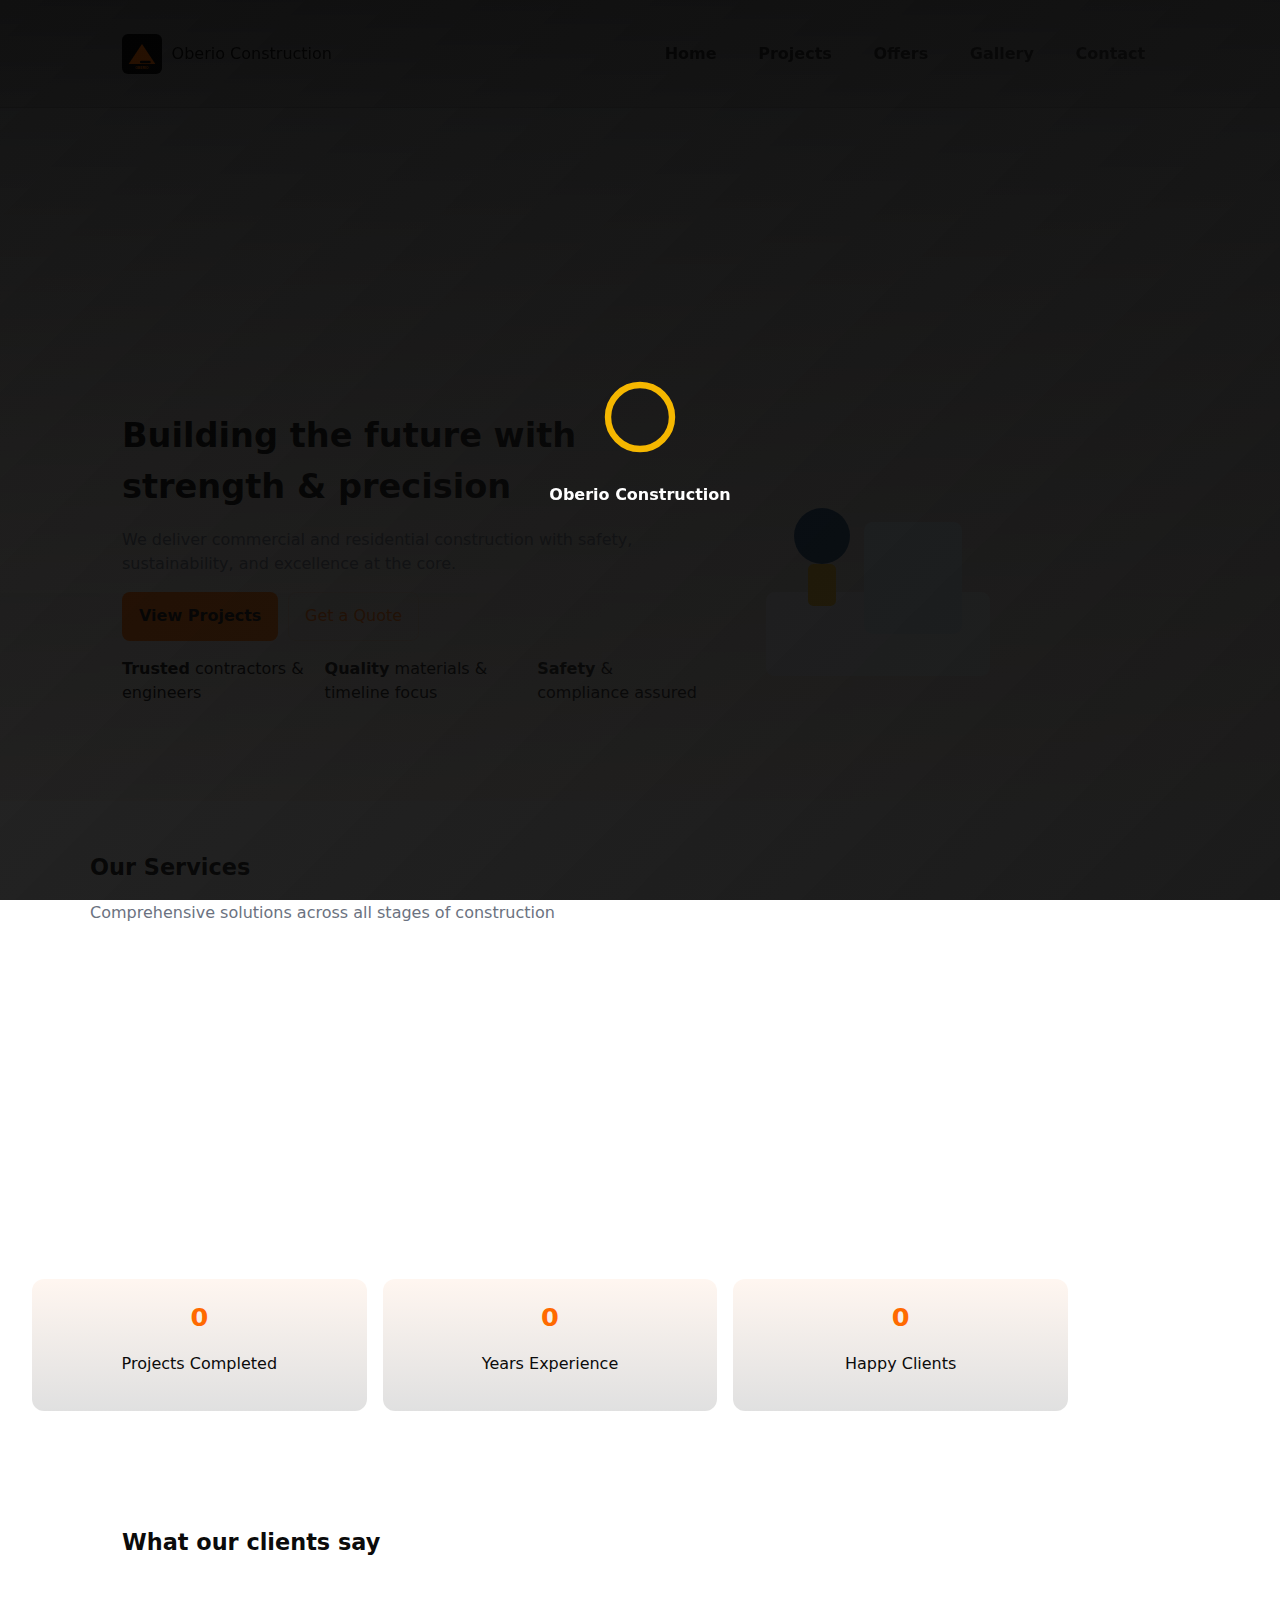
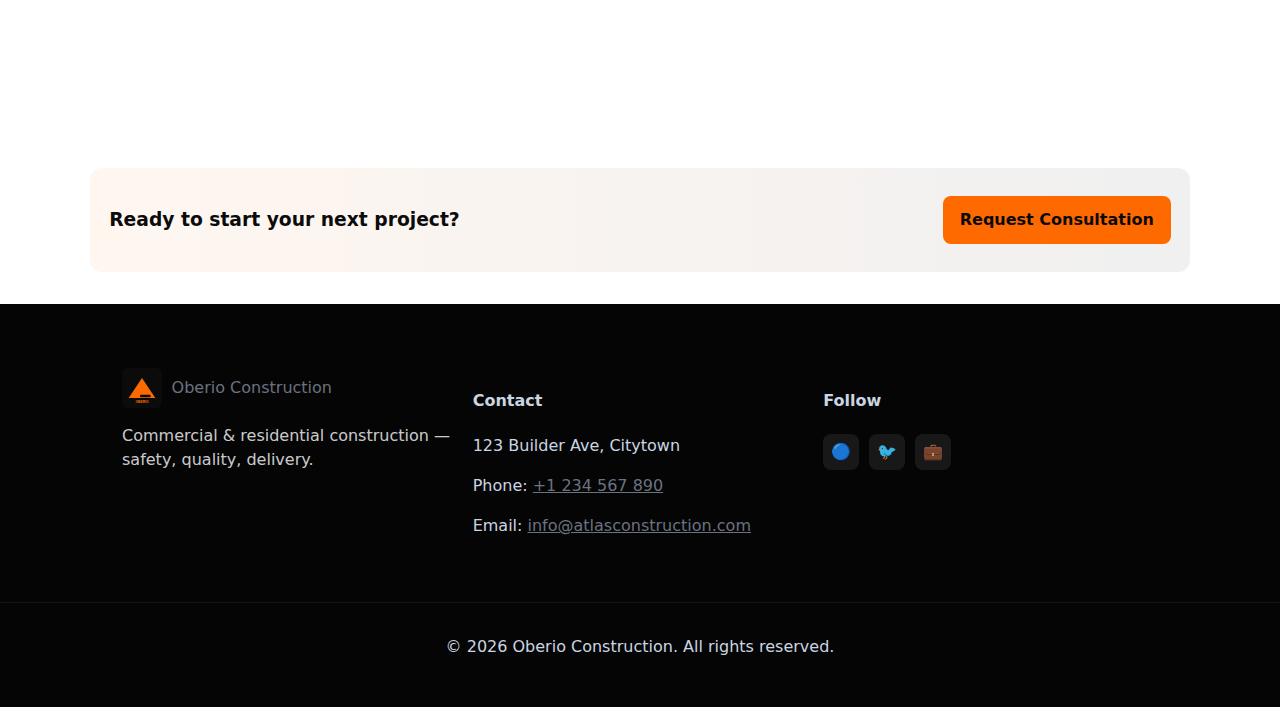
<file: index.html>
<!doctype html>
<html lang="en">
  <head>
    <meta charset="utf-8" />
    <meta name="viewport" content="width=device-width, initial-scale=1" />
    <meta name="description" content="Professional construction company—projects, offers, gallery and contact." />
  <title>Oberio Construction — Building the Future</title>
    <link rel="stylesheet" href="css/style.css" />
    <link rel="icon" href="assets/images/logo.svg" />
  </head>
  <body>
    <!-- Loading Screen -->
    <div id="loading-screen" class="loading-screen">
      <div class="loader">
        <svg viewBox="0 0 100 100" width="80" height="80">
          <circle cx="50" cy="50" r="40" stroke="#f5b700" stroke-width="8" fill="none" stroke-linecap="round"/>
        </svg>
  <p>Oberio Construction</p>
      </div>
    </div>

    <header class="site-header">
      <div class="container nav-wrap">
        <a class="brand" href="index.html">
          <img src="assets/images/logo.svg" alt="Oberio Construction logo" class="logo" />
          <span>Oberio Construction</span>
        </a>
        <nav class="site-nav" id="site-nav">
          <a href="index.html">Home</a>
          <a href="projects.html">Projects</a>
          <a href="offers.html">Offers</a>
          <a href="gallery.html">Gallery</a>
          <a href="contact.html">Contact</a>
        </nav>
  <button id="nav-toggle" class="nav-toggle" aria-label="Toggle navigation">☰</button>
      </div>
    </header>

    <main>
      <section class="hero">
        <!-- animated gradient + optional background video -->
        <div class="hero-bg">
          <video class="hero-video" autoplay muted loop playsinline crossorigin="anonymous">
            <source src="https://sample-videos.com/video123/mp4/720/big_buck_bunny_720p_1mb.mp4" type="video/mp4">
          </video>
          <div class="hero-bg-overlay"></div>
          <svg class="hero-pattern" viewBox="0 0 800 300" preserveAspectRatio="none" aria-hidden="true">
            <defs>
              <linearGradient id="g1" x1="0" x2="1"><stop offset="0" stop-color="#073b6e" stop-opacity=".06"/><stop offset="1" stop-color="#f5b700" stop-opacity=".02"/></linearGradient>
            </defs>
            <rect width="800" height="300" fill="url(#g1)"></rect>
          </svg>
        </div>
        <div class="construction-scene">
          <!-- crane animation -->
          <div class="container">
            <object type="image/svg+xml" data="assets/images/crane.svg" class="crane-object" aria-hidden="true"></object>
          </div>
        </div>
        <div class="container hero-grid">
          <div class="hero-content">
            <h1>Building the future with strength & precision</h1>
            <p>We deliver commercial and residential construction with safety, sustainability, and excellence at the core.</p>
            <div class="hero-ctas">
              <a class="btn btn-primary" href="projects.html">View Projects</a>
              <a class="btn btn-outline" href="contact.html">Get a Quote</a>
            </div>
            <ul class="hero-features">
              <li><strong>Trusted</strong> contractors & engineers</li>
              <li><strong>Quality</strong> materials & timeline focus</li>
              <li><strong>Safety</strong> & compliance assured</li>
            </ul>
          </div>
          <div class="hero-media">
            <img src="assets/images/hero-worker.svg" alt="construction worker illustration" />
          </div>
        </div>
      </section>

      <section class="services container" id="services">
        <h2 class="section-title">Our Services</h2>
        <p class="section-sub">Comprehensive solutions across all stages of construction</p>
        <div class="services-grid">
          <article class="card service-card animate-up">
            <div class="card-icon">🏗️</div>
            <h3>Project Management</h3>
            <p>End-to-end planning, procurement and delivery.</p>
          </article>
          <article class="card service-card animate-up" style="animation-delay:.08s">
            <div class="card-icon">🧱</div>
            <h3>Structural Works</h3>
            <p>Concrete, steel and foundation expertise.</p>
          </article>
          <article class="card service-card animate-up" style="animation-delay:.16s">
            <div class="card-icon">🛠️</div>
            <h3>Renovation & Fit-out</h3>
            <p>Interior upgrades and turnkey solutions.</p>
          </article>
          <article class="card service-card animate-up" style="animation-delay:.24s">
            <div class="card-icon">🌱</div>
            <h3>Sustainable Design</h3>
            <p>Energy-efficient, eco-friendly assemblies.</p>
          </article>
        </div>
      </section>

      <section class="stats container">
        <div class="stats-grid">
          <div class="stat-card">
            <h3 class="counter" data-target="326">0</h3>
            <p>Projects Completed</p>
          </div>
          <div class="stat-card">
            <h3 class="counter" data-target="18">0</h3>
            <p>Years Experience</p>
          </div>
          <div class="stat-card">
            <h3 class="counter" data-target="124">0</h3>
            <p>Happy Clients</p>
          </div>
        </div>
      </section>

      <section class="testimonials container">
        <h2 class="section-title">What our clients say</h2>
        <div class="testimonials-grid">
          <blockquote class="testimonial card animate-up">
            <p>Oberio delivered ahead of schedule and were professional throughout. Highly recommended.</p>
            <footer>— Sarah J., Facilities Manager</footer>
          </blockquote>
          <blockquote class="testimonial card animate-up" style="animation-delay:.08s">
            <p>Excellent communication and a dedicated team — the fit-out exceeded expectations.</p>
            <footer>— Mark R., CEO</footer>
          </blockquote>
        </div>
      </section>

      <section class="cta container cta-compact">
        <h3>Ready to start your next project?</h3>
        <a class="btn btn-primary" href="contact.html">Request Consultation</a>
      </section>
    </main>

    <footer class="site-footer">
      <div class="container footer-grid">
          <div>
          <a class="brand" href="index.html"><img src="assets/images/logo.svg" alt="logo" class="logo"/> <span>Oberio Construction</span></a>
          <p class="muted">Commercial & residential construction — safety, quality, delivery.</p>
        </div>
        <div>
          <h4>Contact</h4>
          <p>123 Builder Ave, Citytown</p>
          <p>Phone: <a href="tel:+1234567890">+1 234 567 890</a></p>
          <p>Email: <a href="mailto:info@atlasconstruction.com">info@atlasconstruction.com</a></p>
        </div>
        <div>
          <h4>Follow</h4>
          <div class="socials">
            <a href="#" aria-label="facebook" class="social">🔵</a>
            <a href="#" aria-label="twitter" class="social">🐦</a>
            <a href="#" aria-label="linkedin" class="social">💼</a>
          </div>
        </div>
      </div>
      <div class="footer-bottom">
  <p>© <span id="year"></span> Oberio Construction. All rights reserved.</p>
      </div>
    </footer>

    <button id="scrollTop" class="scroll-top" aria-label="Scroll to top">↑</button>

    <script src="js/script.js"></script>
  </body>
</html>
</file>
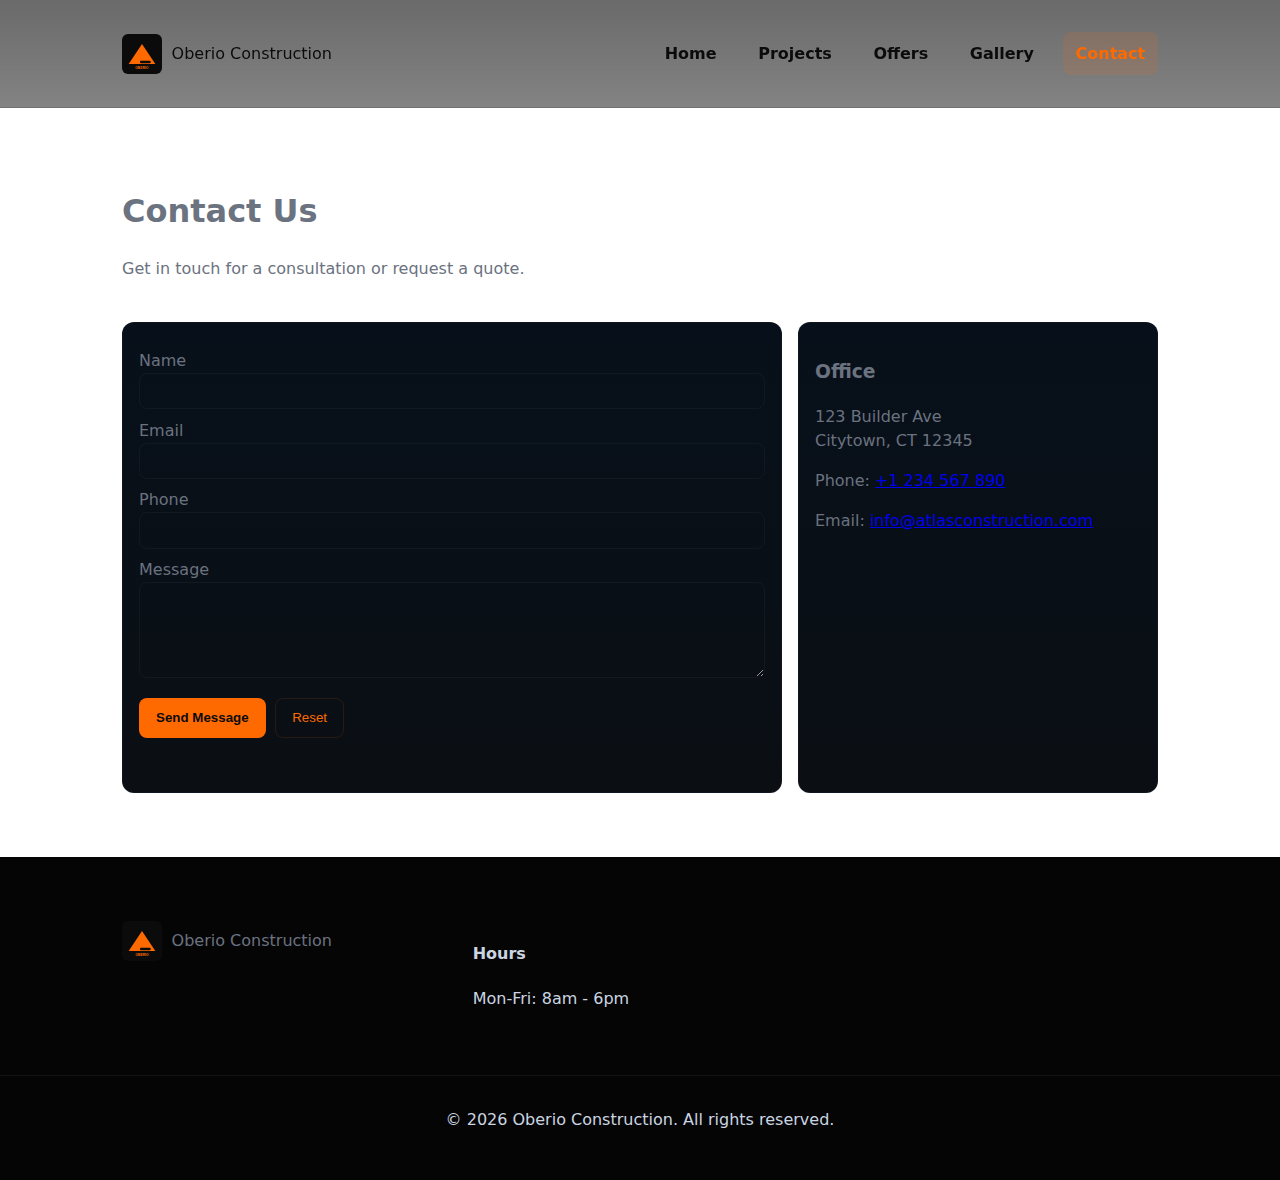
<file: contact.html>
<!doctype html>
<html lang="en">
  <head>
    <meta charset="utf-8" />
    <meta name="viewport" content="width=device-width, initial-scale=1" />
  <meta name="description" content="Contact – Oberio Construction" />
  <title>Contact — Oberio Construction</title>
    <link rel="stylesheet" href="css/style.css" />
  </head>
  <body>
    <header class="site-header">
      <div class="container nav-wrap">
  <a class="brand" href="index.html"><img src="assets/images/logo.svg" alt="logo" class="logo"/> <span>Oberio Construction</span></a>
        <nav class="site-nav">
          <a href="index.html">Home</a>
          <a href="projects.html">Projects</a>
          <a href="offers.html">Offers</a>
          <a href="gallery.html">Gallery</a>
          <a class="active" href="contact.html">Contact</a>
        </nav>
        
      </div>
    </header>

    <main class="container contact-page">
      <section class="page-hero">
        <h1>Contact Us</h1>
        <p>Get in touch for a consultation or request a quote.</p>
      </section>

      <section class="contact-grid">
        <form id="contactForm" class="contact-form card">
          <label for="name">Name</label>
          <input id="name" name="name" required />

          <label for="email">Email</label>
          <input id="email" name="email" type="email" required />

          <label for="phone">Phone</label>
          <input id="phone" name="phone" />

          <label for="message">Message</label>
          <textarea id="message" name="message" rows="5" required></textarea>

          <div class="form-actions">
            <button type="submit" class="btn btn-primary">Send Message</button>
            <button type="reset" class="btn btn-outline">Reset</button>
          </div>

          <p id="formStatus" class="form-status" aria-live="polite"></p>
        </form>

        <div class="contact-info card">
          <h3>Office</h3>
          <p>123 Builder Ave<br/>Citytown, CT 12345</p>
          <p>Phone: <a href="tel:+1234567890">+1 234 567 890</a></p>
          <p>Email: <a href="mailto:info@atlasconstruction.com">info@atlasconstruction.com</a></p>

          <div class="map">
            <!-- Replace with actual Google Maps iframe and API key when deploying -->
            <iframe width="100%" height="220" frameborder="0" style="border:0"
              src="https://www.google.com/maps/embed?pb=!1m18!1m12!1m3!1d3168.123456789!2d-122.0842499!3d37.4220656!2m3!1f0!2f0!3f0!3m2!1i1024!2i768!4f13.1!3m3!1m2!1s0x808fb0b7e0bfb1b1%3A0xb7cf2b5f3fa2a6d0!2sGoogleplex!5e0!3m2!1sen!2sus!4v1580000000000"
              allowfullscreen>
            </iframe>
          </div>
        </div>
      </section>
    </main>

    <footer class="site-footer">
      <div class="container footer-grid">
        <div>
    <a class="brand" href="index.html"><img src="assets/images/logo.svg" alt="logo" class="logo"/> <span>Oberio Construction</span></a>
        </div>
        <div>
          <h4>Hours</h4>
          <p>Mon-Fri: 8am - 6pm</p>
        </div>
      </div>
      <div class="footer-bottom">
          <p>© <span id="year5"></span> Oberio Construction. All rights reserved.</p>
      </div>
    </footer>

    <script src="js/script.js"></script>
  </body>
</html>
</file>
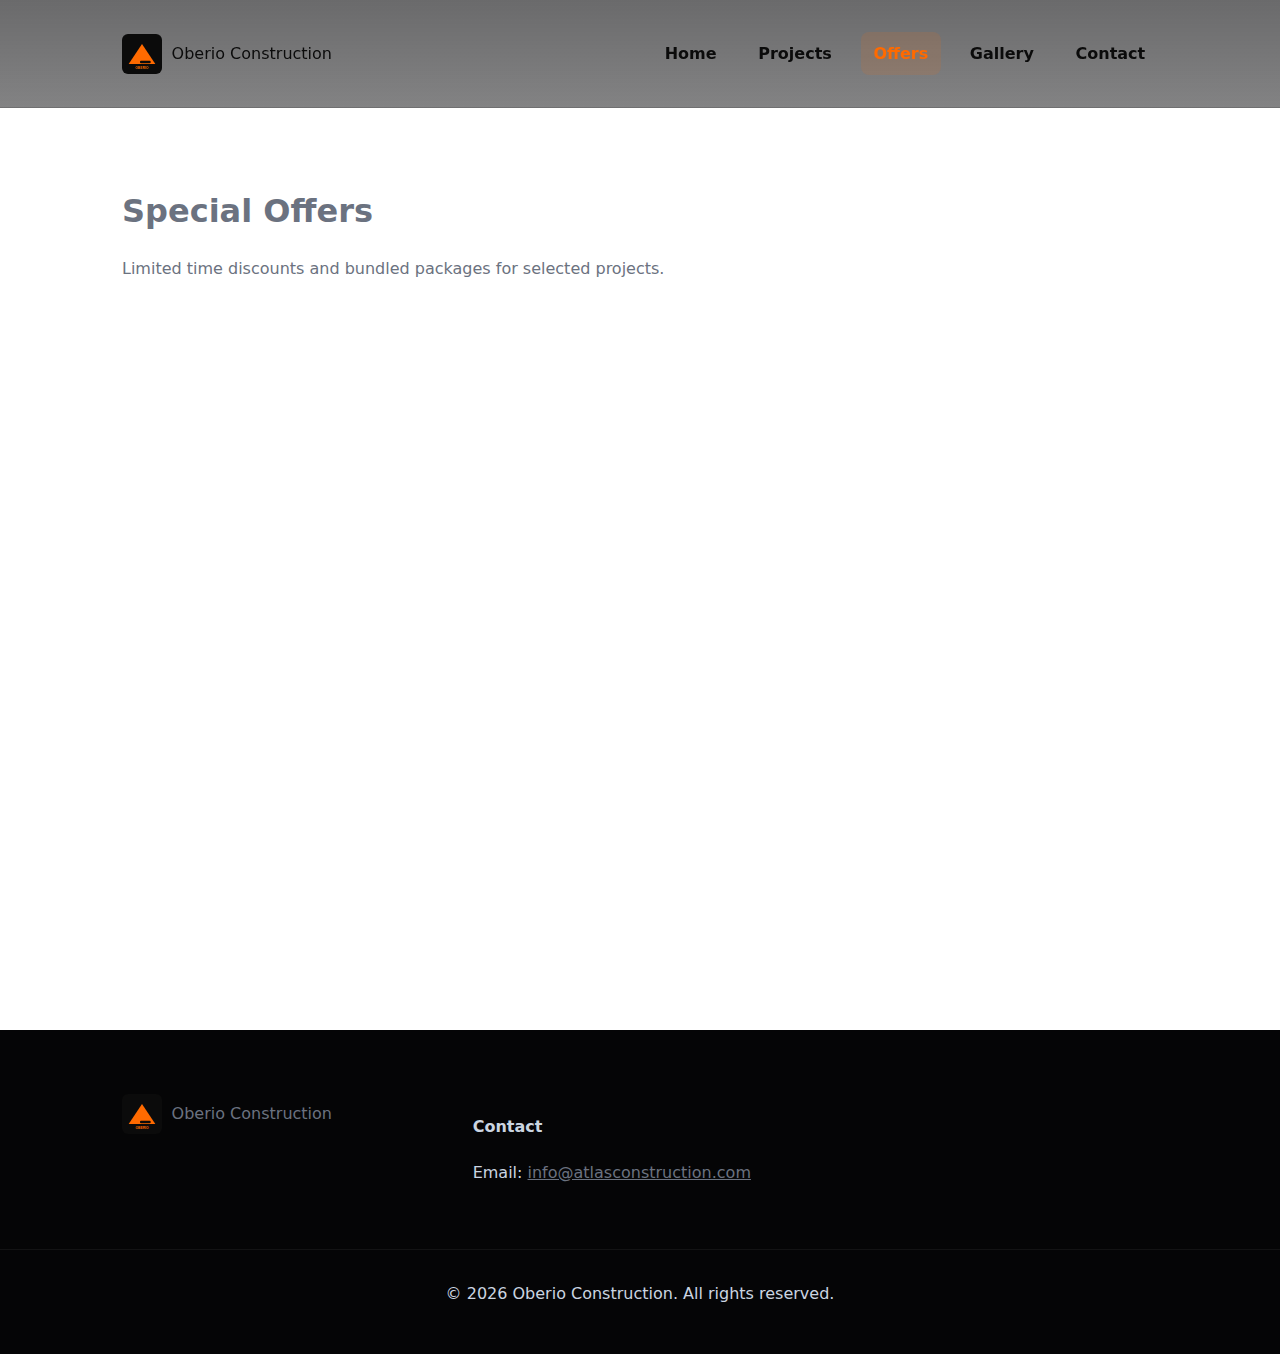
<file: offers.html>
<!doctype html>
<html lang="en">
  <head>
    <meta charset="utf-8" />
    <meta name="viewport" content="width=device-width, initial-scale=1" />
  <meta name="description" content="Offers – Oberio Construction" />
  <title>Offers — Oberio Construction</title>
    <link rel="stylesheet" href="css/style.css" />
  </head>
  <body>
    <header class="site-header">
      <div class="container nav-wrap">
  <a class="brand" href="index.html"><img src="assets/images/logo.svg" alt="logo" class="logo"/> <span>Oberio Construction</span></a>
        <nav class="site-nav">
          <a href="index.html">Home</a>
          <a href="projects.html">Projects</a>
          <a class="active" href="offers.html">Offers</a>
          <a href="gallery.html">Gallery</a>
          <a href="contact.html">Contact</a>
        </nav>
        
      </div>
    </header>

    <main class="container">
      <section class="page-hero">
        <h1>Special Offers</h1>
        <p>Limited time discounts and bundled packages for selected projects.</p>
      </section>

  <section class="offers-grid">
        <article class="card offer-card animate-up">
          <div class="ribbon">20% OFF</div>
          <h3>New Home Fit-out Package</h3>
          <p class="muted">Complete interior fit-out with design consult and 2-year warranty.</p>
          <ul>
            <li>Design consultation</li>
            <li>Quality materials</li>
            <li>Priority scheduling</li>
          </ul>
          <div class="offer-meta">
            <span>Valid until: 2026-06-30</span>
            <a class="btn btn-primary" href="contact.html">Claim Offer</a>
          </div>
        </article>

        <article class="card offer-card animate-up" style="animation-delay:.08s">
          <div class="ribbon ribbon-secondary">FREE</div>
          <h3>Commercial Turnkey Assessment</h3>
          <p class="muted">Free site assessment for large-scale commercial projects.</p>
          <ul>
            <li>Site feasibility</li>
            <li>Preliminary schedule</li>
            <li>Cost estimate</li>
          </ul>
          <div class="offer-meta">
            <span>Limited availability</span>
            <a class="btn btn-outline" href="contact.html">Learn More</a>
          </div>
        </article>
        <article class="card offer-card animate-up" style="animation-delay:.16s">
          <div class="ribbon">PRO</div>
          <h3>Contractor Loyalty Pack</h3>
          <p class="muted">Exclusive for returning clients — discounted rates and priority mobilization.</p>
          <ul>
            <li>5% discount on repeat projects</li>
            <li>Dedicated project manager</li>
            <li>Fast-track scheduling</li>
          </ul>
          <div class="offer-meta">
            <span>Ongoing</span>
            <a class="btn btn-primary" href="contact.html">Apply</a>
          </div>
        </article>

        <article class="card offer-card animate-up" style="animation-delay:.24s">
          <div class="ribbon ribbon-secondary">FREE</div>
          <h3>Site Feasibility Report</h3>
          <p class="muted">Free preliminary site assessment for projects over $100k.</p>
          <ul>
            <li>Site survey</li>
            <li>Quick cost estimate</li>
            <li>Preliminary schedule</li>
          </ul>
          <div class="offer-meta">
            <span>Limited</span>
            <a class="btn btn-outline" href="contact.html">Request</a>
          </div>
        </article>
      </section>
    </main>

    <footer class="site-footer">
      <div class="container footer-grid">
        <div>
    <a class="brand" href="index.html"><img src="assets/images/logo.svg" alt="logo" class="logo"/> <span>Oberio Construction</span></a>
        </div>
        <div>
          <h4>Contact</h4>
          <p>Email: <a href="mailto:info@atlasconstruction.com">info@atlasconstruction.com</a></p>
        </div>
      </div>
      <div class="footer-bottom">
  <p>© <span id="year3"></span> Oberio Construction. All rights reserved.</p>
      </div>
    </footer>

    <script src="js/script.js"></script>
  </body>
</html>
</file>
<file: css/style.css>
/* Oberio Construction — style.css */
:root{
  /* Light theme (default) */
  --bg:#ffffff;
  --muted:#6b7280;
  --primary:#0b0b0b;
  --accent:#ff6a00;
  --gray:#f3f4f6;
  --radius:10px;
  --container:1100px;
  --easing:cubic-bezier(.2,.9,.2,1);
}

/* Single site theme: charcoal background with orange accent */
body{
  background: radial-gradient(1200px 400px at 10% 10%, rgba(255,106,0,.04), transparent), linear-gradient(180deg,#0b0b0f,#070709);
  color:var(--muted);
}
*{box-sizing:border-box}
html,body{height:100%}
body{
  margin:0;font-family:Inter,ui-sans-serif,system-ui,-apple-system,"Segoe UI",Roboto,"Helvetica Neue",Arial;
  background:var(--bg);color:var(--primary);line-height:1.5;-webkit-font-smoothing:antialiased;
}
.container{max-width:var(--container);margin:0 auto;padding:2rem}
.nav-wrap{display:flex;align-items:center;justify-content:space-between}
.brand{display:flex;align-items:center;gap:.6rem;text-decoration:none;color:inherit}
.logo{width:40px;height:40px}
.site-header{position:sticky;top:0;background:linear-gradient(180deg, rgba(7,7,9,.6), rgba(7,7,9,.5));backdrop-filter:blur(6px);z-index:50;border-bottom:1px solid rgba(255,255,255,.04)}
.site-nav{display:flex;gap:1rem}
.site-nav a{padding:.6rem .8rem;border-radius:8px;text-decoration:none;color:var(--primary);font-weight:700}
.site-nav a.active{background:rgba(255,106,0,.12);color:var(--accent)}
.nav-toggle{display:none;border:0;background:none;font-size:1.2rem}

/* Loading screen */
.loading-screen{position:fixed;inset:0;display:flex;align-items:center;justify-content:center;background:linear-gradient(135deg, rgba(0,0,0,.85), rgba(15,15,15,.95));z-index:9999}
.loading-screen .loader{display:flex;flex-direction:column;align-items:center;gap:.6rem;color:var(--accent)}
.loading-screen .loader p{color:#fff;font-weight:700}

/* Hero */
.hero{padding:3rem 0;background:linear-gradient(180deg, rgba(7,59,110,.04), transparent 50%)}
.hero{position:relative;padding:3rem 0;overflow:hidden}
.hero-bg{position:absolute;inset:0;z-index:0;overflow:hidden}
.hero-video{width:140%;height:100%;object-fit:cover;transform:translateX(-10%);opacity:.34;filter:grayscale(.2) contrast(.9)}
.hero-bg-overlay{position:absolute;inset:0;background:linear-gradient(180deg, rgba(11,11,11,.45), rgba(255,106,0,.06));mix-blend-mode:overlay}
.hero-pattern{position:absolute;inset:auto 0 0 0;height:30%;width:100%;opacity:.65}
.hero-grid{position:relative;z-index:2;display:grid;grid-template-columns:1fr 420px;gap:2rem;align-items:center}
.hero h1{font-size:2.1rem;margin:.2rem 0}
.hero p{color:var(--muted)}
.hero-ctas{display:flex;gap:.6rem;margin-top:1rem}
.btn{display:inline-flex;align-items:center;gap:.6rem;padding:.7rem 1rem;border-radius:8px;text-decoration:none;cursor:pointer;border:1px solid transparent}
.btn-primary{background:var(--accent);color:#0b0b0b;font-weight:700}
.btn-outline{background:transparent;color:var(--accent);border-color:rgba(255,106,0,.12)}
.hero-features{display:flex;gap:1rem;margin-top:1rem;list-style:none;padding:0}
.hero-media img{max-width:100%;display:block}

/* Project card hover overlay */
.project-card{position:relative;overflow:hidden}
.project-overlay{position:absolute;inset:0;background:linear-gradient(180deg, rgba(0,0,0,.75), rgba(17,13,8,.45));color:#fff;display:flex;align-items:flex-end;justify-content:center;padding:1rem;opacity:0;transform:translateY(8px);transition:all .35s var(--easing)}
.project-overlay .overlay-inner{max-width:100%;}
.project-card:hover .project-overlay{opacity:1;transform:none}
.project-overlay h4{margin:0 0 .4rem;color:var(--accent)}

/* Offers ribbons & improved card */
.offer-card{position:relative;padding:1.2rem 1.2rem 1.6rem;border-left:6px solid var(--accent)}
.ribbon{position:absolute;top:-10px;left:-8px;background:var(--accent);color:#0b0b0b; padding:.4rem .9rem;border-radius:6px;font-weight:700;box-shadow:0 10px 30px rgba(255,106,0,.12)}
.ribbon-secondary{background:#222;color:var(--accent)}
.offer-card ul{margin:0.6rem 0 1rem;padding-left:1.1rem;color:var(--muted)}
.offer-card .offer-meta{display:flex;justify-content:space-between;align-items:center;gap:.6rem}

/* Video showcase */
.video-showcase{margin-top:1.2rem;padding-top:1.2rem;border-top:1px solid rgba(15,23,42,.04)}
.showcase-video{width:100%;border-radius:12px;box-shadow:0 8px 30px rgba(2,6,23,.12)}

/* Services */
.services{padding:2rem 0}
.section-title{font-size:1.4rem;margin-bottom:.4rem}
.section-sub{color:var(--muted);margin-bottom:1rem}
.services-grid{display:grid;grid-template-columns:repeat(auto-fit,minmax(200px,1fr));gap:1rem}
.card{background:linear-gradient(180deg, #07101a, #0b0f14);border-radius:12px;padding:1rem;border:1px solid rgba(255,255,255,.03);color:var(--muted)}
.service-card{display:flex;flex-direction:column;gap:.6rem;align-items:flex-start}
.card-icon{font-size:1.8rem}

/* Stats */
.stats{margin:2rem 0}
.stats-grid{display:flex;gap:1rem}
.stat-card{flex:1;background:linear-gradient(180deg, rgba(255,106,0,.06), rgba(0,0,0,.12));padding:1.2rem;border-radius:12px;text-align:center}
.stat-card h3{font-size:1.6rem;margin:0;color:var(--accent)}

/* Testimonials */
.testimonials-grid{display:grid;grid-template-columns:1fr 1fr;gap:1rem}
.testimonial{padding:1rem;color:var(--muted)}

/* CTA */
.cta-compact{display:flex;justify-content:space-between;align-items:center;padding:1.2rem;background:linear-gradient(90deg, rgba(255,106,0,.06), rgba(0,0,0,.06));border-radius:12px}

/* Footer */
.site-footer{background:#050506;color:#cbd5e1;padding:2rem 0;margin-top:2rem}
.footer-grid{display:grid;grid-template-columns:1fr 1fr 1fr;gap:1rem}
.site-footer a{color:var(--muted)}
.footer-bottom{padding-top:1rem;border-top:1px solid rgba(255,255,255,.06);text-align:center;margin-top:1rem}
.muted{color:rgba(255,255,255,.8)}
.socials{display:flex;gap:.6rem}
.social{display:inline-flex;align-items:center;justify-content:center;width:36px;height:36px;background:rgba(255,255,255,.08);border-radius:8px;text-decoration:none}

/* Projects */
.page-hero{padding:1.6rem 0;color:var(--muted)}
.filters{display:flex;gap:.6rem;align-items:center;margin-bottom:1rem}
.filter-btn{padding:.6rem .8rem;border-radius:8px;border:1px solid rgba(255,255,255,.04);background:transparent;color:var(--muted);cursor:pointer}
.filter-btn.active{background:rgba(255,106,0,.14);color:var(--accent)}
.projects-grid{display:grid;grid-template-columns:repeat(auto-fill,minmax(260px,1fr));gap:1rem}
.project-thumb{width:100%;height:160px;object-fit:cover;border-radius:8px;transition:transform .4s var(--easing)}
.project-card:hover .project-thumb{transform:scale(1.06)}
.project-body{padding:.6rem}
.project-meta{display:flex;justify-content:space-between;color:var(--muted);font-size:.9rem}
.status{padding:.2rem .5rem;border-radius:6px;font-weight:700;background:rgba(255,106,0,.08);color:var(--accent)}
.status.ongoing{background:rgba(255,106,0,.12);color:var(--accent)}
.status.completed{background:rgba(255,255,255,.04);color:var(--muted)}

/* Offers & Gallery */
.offers-grid{display:grid;grid-template-columns:repeat(auto-fit,minmax(260px,1fr));gap:1rem}
.gallery-grid{display:grid;grid-template-columns:repeat(auto-fill,minmax(160px,1fr));gap:8px}
.gallery-grid img{width:100%;height:120px;object-fit:cover;border-radius:6px;cursor:pointer}
.lightbox{position:fixed;inset:0;background:rgba(0,0,0,.8);display:flex;align-items:center;justify-content:center;flex-direction:column;padding:2rem;opacity:0;pointer-events:none;transition:opacity .25s var(--easing)}
.lightbox img{max-width:90%;max-height:70%;border-radius:8px}
.lightbox.show{opacity:1;pointer-events:auto}
.lightbox-close{position:absolute;top:18px;right:18px;background:transparent;color:white;border:0;font-size:2rem}

/* Contact */
.contact-grid{display:grid;grid-template-columns:1fr 360px;gap:1rem}
.contact-form label{display:block;margin-top:.6rem;color:var(--muted)}
.contact-form input,.contact-form textarea{width:100%;padding:.6rem;border-radius:8px;border:1px solid rgba(255,255,255,.04);background:transparent;color:#fff}
.form-actions{display:flex;gap:.6rem;margin-top:.8rem}
.form-status{margin-top:.6rem;color:var(--muted)}

/* Scroll to top */
.scroll-top{position:fixed;right:18px;bottom:18px;padding:.6rem .8rem;border-radius:999px;background:var(--accent);color:#0b0b0b;border:0;display:none}

/* Small screens */
@media (max-width:900px){
  .hero-grid{grid-template-columns:1fr}
  .hero-media{order:-1}
  .nav-toggle{display:block}
  .site-nav{position:absolute;right:16px;top:70px;background:#07101a;padding:1rem;border-radius:8px;display:none;flex-direction:column}
  .site-nav.show{display:flex}
  .footer-grid{grid-template-columns:1fr}
  .stats-grid{flex-direction:column}
  .testimonials-grid{grid-template-columns:1fr}
  .contact-grid{grid-template-columns:1fr}
}

/* Animations */
.animate-up{opacity:0;transform:translateY(12px);transition:opacity .45s var(--easing),transform .45s var(--easing)}
.animate-up.in-view{opacity:1;transform:none}

/* Crane animation */
.construction-scene{width:100%;height:220px;display:flex;align-items:flex-end;justify-content:center}
.crane-svg{width:100%;max-width:560px;height:auto;overflow:visible}
.crane-hook{transform-origin:50% 0%;animation:hookMove 3.6s ease-in-out infinite}
.truck{animation:truckMove 6s linear infinite}
@keyframes hookMove{0%{transform:translateY(0)}50%{transform:translateY(14px)}100%{transform:translateY(0)}}
@keyframes truckMove{0%{transform:translateX(-40%)}50%{transform:translateX(40%)}100%{transform:translateX(-40%)}}

/* Utilities */
.hidden{display:none}
</file>
